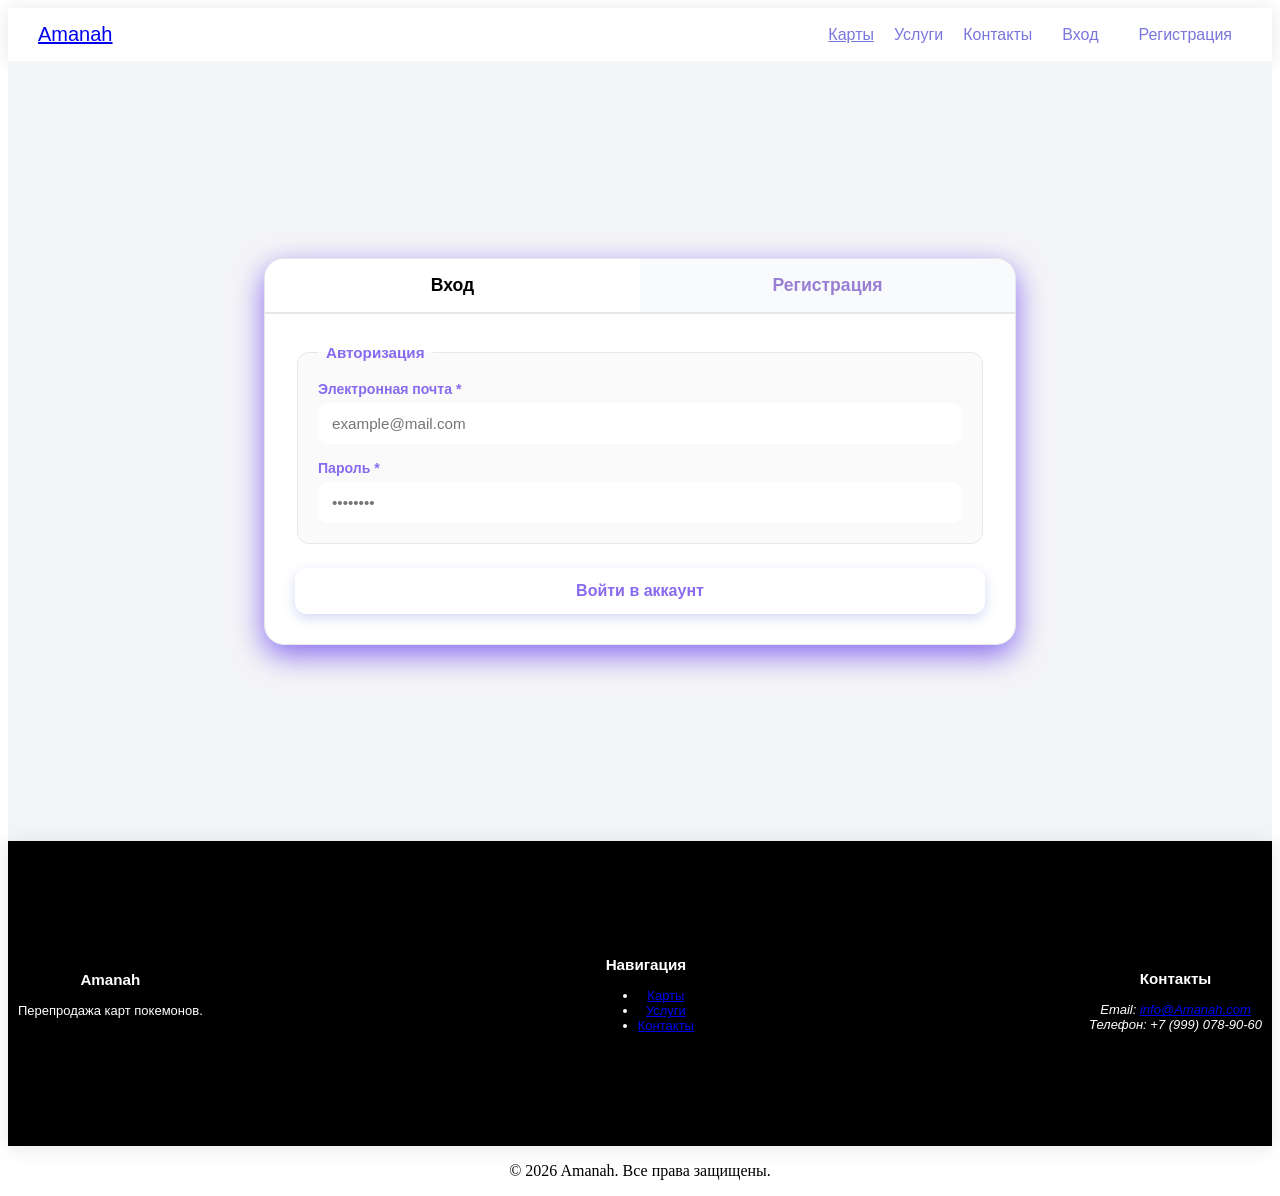
<file: Registor.html>
<!DOCTYPE html>
<html lang="ru">
<head>
  <meta charset="UTF-8">
  <meta name="viewport" content="width=device-width, initial-scale=1.0">
  <title>Amanah - Авторизация и Регистрация</title>
  <link rel="stylesheet" href="style.css">
</head>
<body>

<!-- Шапка сайта -->
<header class="site-header">
  <div class="logo">
    <a href="index.html">Amanah</a>
  </div>
  <nav class="menu">
    <ul>
      <li><a href="index.html">Карты</a></li>
      <li><a >Услуги</a></li>
      <li><a >Контакты</a></li>
      <li><a class="btn-Regist" onclick="switchTab('login')">Вход</a></li>
      <li><a class="btn-Regist" onclick="switchTab('register')">Регистрация</a></li> 
    </ul>
  </nav>
</header>

<main class="auth-wrapper">
  <div class="auth-card">
    
    <!-- Переключатель видов (Вход / Регистрация) -->
    <div class="auth-tabs">
      <button class="tab-btn active" id="tab-login" onclick="switchTab('login')">Вход</button>
      <button class="tab-btn" id="tab-register" onclick="switchTab('register')">Регистрация</button>
    </div>

    <div class="auth-content">
      
      <!-- ФОРМА ВХОДА  -->
      <form id="form-login" onsubmit="handleLogin(event)" novalidate>
        <fieldset>
          <legend>Авторизация</legend>
          <div class="form-grid">
            <div class="form-group full-width">
              <label for="login-email">Электронная почта *</label>
              <input type="email" id="login-email" placeholder="example@mail.com" required>
              <span class="error-msg">Введите корректный E-mail</span>
            </div>
            
            <div class="form-group full-width">
              <label for="login-password">Пароль *</label>
              <input type="password" id="login-password" placeholder="••••••••" required minlength="8">
              <span class="error-msg">Введите пароль</span>
            </div>
          </div>
        </fieldset>

        <button type="submit" class="btn-submit">Войти в аккаунт</button>
      </form>

      <!-- ФОРМА РЕГИСТРАЦИИ  -->
      <form id="form-register" style="display: none;" onsubmit="handleRegister(event)" novalidate>
        
        <!-- Блок 1: Личные данные -->
        <fieldset>
          <legend>1. Личные данные</legend>
          <div class="form-grid">
            <div class="form-group">
              <label for="reg-lastname">Фамилия *</label>
              <input type="text" id="reg-lastname" placeholder="Чей-то" required minlength="2">
              <span class="error-msg">Поле обязательно для заполнения (мин. 2 символа)</span>
            </div>

            <div class="form-group">
              <label for="reg-firstname">Имя *</label>
              <input type="text" id="reg-firstname" placeholder="Чей-то" required minlength="2">
              <span class="error-msg">Поле обязательно для заполнения (мин. 2 символа)</span>
            </div>

            <div class="form-group">
              <label for="reg-dob">Дата рождения *</label>
              <input type="date" id="reg-dob" required>
              <span class="error-msg">Укажите дату рождения</span>
            </div>

            <div class="form-group">
              <label>Предпочитаемое обращение / Пол</label>
              <div class="radio-group">
                <label><input type="radio" name="gender" value="Мужской" checked> Муж.</label>
                <label><input type="radio" name="gender" value="Женский"> Жен.</label>
                <label><input type="radio" name="gender" value="Гендерфлюкс"> Гендерфлюкс.</label>
              </div>
            </div>
          </div>
        </fieldset>

        <!-- Блок 2: Контактная информация и локация -->
        <fieldset>
          <legend>2. Контактная информация</legend>
          <div class="form-grid">
            <div class="form-group">
              <label for="reg-email">Электронная почта *</label>
              <input type="email" id="reg-email" placeholder="user@domain.com" required>
              <span class="error-msg">Введите корректный E-mail</span>
            </div>

            <div class="form-group">
              <label for="reg-phone">Номер телефона *</label>
              <input type="tel" id="reg-phone" placeholder="+7 (777) 000-00-00" pattern="^\+?[0-9\s\-\(\)]{10,18}$" required>
              <span class="error-msg">Формат: +7 (XXX) XXX-XX-XX</span>
            </div>

            <div class="form-group">
              <label for="reg-country">Страна проживания *</label>
              <select id="reg-country" required>
                <option value="" disabled selected>Выберите страну...</option>
                <option value="Казахстан">Казахстан</option>
                <option value="Кыргызстан">Кыргызстан</option>
                <option value="Узбекистан">Узбекистан</option>
                <option value="Монголия">Монголия</option>
                <option value="Турция">Турция</option>
                <option value="Египет">Египет</option>
              </select>
              <span class="error-msg">Выберите страну из списка</span>
            </div>

            <div class="form-group">
              <label for="reg-city">Город *</label>
              <input type="text" id="reg-city" placeholder="Павлодар" required>
              <span class="error-msg">Укажите ваш город</span>
            </div>
          </div>
        </fieldset>

        <!-- Блок 3: Безопасность и настройки -->
        <fieldset>
          <legend>3. Безопасность и учетная запись</legend>
          <div class="form-grid">
            <div class="form-group">
              <label for="reg-pass">Пароль *</label>
              <input type="password" id="reg-pass" placeholder="Мин. 8 символов, 1 цифра, 1 заглавная" required>
              <span class="error-msg" id="pass-err-text">Мин. 8 символов, заглавная буква и цифра</span>
            </div>

            <div class="form-group">
              <label for="reg-confirm-pass">Повтор пароля *</label>
              <input type="password" id="reg-confirm-pass" placeholder="Повторите пароль" required>
              <span class="error-msg" id="confirm-err-text">Пароли не совпадают</span>
            </div>

            <!-- Дополнительные элементы  -->
            <div class="form-group">
              <label for="reg-category">Любимая категория карт</label>
              <select id="reg-category">
                <option value="Обычные карт">Обычные карты</option>
                <option value="Ultra Rare / Holo" selected>Ultra Rare / Holo</option>
                <option value="Special Illustration Rare (SIR)">Special Illustration Rare (SIR)</option>
              </select>
            </div>

            <div class="form-group full-width">
              <div class="checkbox-group">
                <input type="checkbox" id="reg-terms" required>
                <label for="reg-terms">Я согласен с правилами сайта и прочитал соглашение, и т.д *</label>
              </div>
              <span class="error-msg" id="terms-err-text">Необходимо согласиться с правилами, которые были не прочитаны</span>
            </div>
          </div>
        </fieldset>

        <button type="submit" class="btn-submit">Завершить регистрацию</button>
      </form>

      <!--  ЭКРАН УСПЕХА  -->
      <div id="success-screen" class="success-screen">
        <div class="success-card">
          <h2>Авторизация пройдена</h2>
          <p id="success-message">Вы успешно вошли в систему!</p>
          <div style="margin-top: 20px;">
            <a href="index.html" class="btn" style="text-decoration: none;">На главную страницу</a>
          </div>
        </div>
      </div>

    </div>
  </div>
</main>

<!-- Подвал сайта -->
<footer>
  <div class="footer-content">
    <div class="footer-col">
      <h3>Amanah</h3>
      <p>Перепродажа карт покемонов.</p>
    </div>
    
    <div class="footer-col">
      <h3>Навигация</h3>
      <ul>
        <li><a href="index.html">Карты</a></li>
        <li><a href="#">Услуги</a></li>
        <li><a href="#">Контакты</a></li>
      </ul>
    </div>
    
    <div class="footer-col">
      <h3>Контакты</h3>
      <address>
        Email: <a href="mailto:info@Amanah.com">info@Amanah.com</a><br>
        Телефон: +7 (999) 078-90-60
      </address>
    </div>
  </div>
  
  <div class="footer-bottom">
    <p>&copy; 2026 Amanah. Все права защищены.</p>
  </div>
</footer>

<!-- Скрипты взаимодействия и валидации -->
<script>
  // Переключение табов "Вход / Регистрация"
  function switchTab(tab) {
    const loginForm = document.getElementById('form-login');
    const regForm = document.getElementById('form-register');
    const tabLogin = document.getElementById('tab-login');
    const tabReg = document.getElementById('tab-register');
    const successScreen = document.getElementById('success-screen');

    successScreen.style.display = 'none';

    if (tab === 'login') {
      loginForm.style.display = 'block';
      regForm.style.display = 'none';
      tabLogin.classList.add('active');
      tabReg.classList.remove('active');
    } else {
      loginForm.style.display = 'none';
      regForm.style.display = 'block';
      tabReg.classList.add('active');
      tabLogin.classList.remove('active');
    }
  }

  // Сброс ошибок под полями
  function clearErrors(form) {
    const groups = form.querySelectorAll('.form-group');
    groups.forEach(g => g.classList.remove('error'));
  }

  // Обработка отправки формы Входа
  function handleLogin(event) {
    event.preventDefault();
    const form = document.getElementById('form-login');
    clearErrors(form);

    const email = document.getElementById('login-email');
    const pass = document.getElementById('login-password');
    let valid = true;

    if (!email.value || !email.checkValidity()) {
      email.closest('.form-group').classList.add('error');
      valid = false;
    }

    if (!pass.value || pass.value.length < 8) {
      pass.closest('.form-group').classList.add('error');
      valid = false;
    }

    if (valid) {
      showSuccess(`С возвращением, ${email.value}! Вход выполнен успешно.`);
    }
  }

  // Обработка отправки формы Регистрации (Валидация по Заданию 4 и 5)
  function handleRegister(event) {
    event.preventDefault();
    const form = document.getElementById('form-register');
    clearErrors(form);

    let isValid = true;

    // Обязательные поля для стандартной проверки
    const requiredInputs = form.querySelectorAll('input[required], select[required]');
    requiredInputs.forEach(input => {
      if (!input.value || !input.checkValidity()) {
        input.closest('.form-group').classList.add('error');
        isValid = false;
      }
    });

    // Проверка условий пароля (JavaScript)
    const pass = document.getElementById('reg-pass').value;
    const confirmPass = document.getElementById('reg-confirm-pass').value;
    const passGroup = document.getElementById('reg-pass').closest('.form-group');
    const confirmGroup = document.getElementById('reg-confirm-pass').closest('.form-group');

    const hasMinLength = pass.length >= 8;
    const hasDigit = /\d/.test(pass);
    const hasUpper = /[A-ZА-Я]/.test(pass);

    if (!hasMinLength || !hasDigit || !hasUpper) {
      passGroup.classList.add('error');
      isValid = false;
    }

    if (pass !== confirmPass || confirmPass === "") {
      confirmGroup.classList.add('error');
      isValid = false;
    }

    // Согласие с правилами
    const terms = document.getElementById('reg-terms');
    if (!terms.checked) {
      terms.closest('.form-group').classList.add('error');
      isValid = false;
    }

    // Экран успешной регистрации при правильном заполнении
    if (isValid) {
      const firstName = document.getElementById('reg-firstname').value;
      const email = document.getElementById('reg-email').value;
      const category = document.getElementById('reg-category').value;
      
      showSuccess(`Поздравляем, ${firstName}! Регистрация прошла успешно.<br>Ваш e-mail: <b>${email}</b><br>Предпочитаемая категория: <b>${category}</b>`);
    }
  }

  // Отображение экрана успеха
  function showSuccess(msg) {
    document.getElementById('form-login').style.display = 'none';
    document.getElementById('form-register').style.display = 'none';
    const successScreen = document.getElementById('success-screen');
    document.getElementById('success-message').innerHTML = msg;
    successScreen.style.display = 'block';
  }
</script>

</body>
</html>
</file>
<file: style.css>
.site-header {
  display: flex;
  justify-content: space-between;
  align-items: center;
  padding: 15px 30px;
  background-color: #ffffff;
  box-shadow: 0 2px 20px rgba(0,0,0,0.1);
  text-align: center;
}
.logo{
  font-size: 20px;
  font-family:'Franklin Gothic Medium', 'Arial Narrow', Arial, sans-serif;
  color:#655ee1
}

.menu ul {
  display: flex;
  list-style: none;
  gap: 20px;
  margin: 0;
  padding: 0;
  text-align: center;
}

.menu a {
  color: #7976dd;
  font-weight: 0 px;
  text-align: center;
  font-family: 'Franklin Gothic Medium', 'Arial Narrow', Arial, sans-serif;
}

.btn-Regist{
display: flex;
color: #fefeff;
padding: 0px 10px;
border-radius: 12px;
font-family: 'Segoe UI', Tahoma, Geneva, Verdana, sans-serif;
}

.btn-Regist:hover{
  transition: 1s;
  color: #0004ff;
  cursor: pointer;
}

.hero {
  height: 40vh; 
  display: flex;
  align-items: center; 
  justify-content: center;
  text-align: center;
  background: linear-gradient(#5267d8,#000000) ;
  color: #ffffff;
  padding: 20px;
  box-shadow: 0 8px 20px rgba(0, 0, 0, 0.15);
  font-family: 'Segoe UI', Franklin Gothic Medium, Geneva, Verdana, sans-serif;
}
.hero-content span{
font-size: 70px;
font-family:Georgia, 'Times New Roman', Times, serif 

}

.hero h1 {
  font-size: 3rem;
  margin-bottom: 15px;
}

.hero p {
  font-size: 1.2rem;
  margin-bottom: 25px;
  color: #cccccc;
}

.btn {
  display: inline-block;
  background-color: #5267d8; 
  color: white; 
  padding: 12px 24px;
  outline: 2px solid #020202;
  border-radius: 12px;
}
.btn:hover {
  background-color: #9b64fa;
  transition: 1s;
  transform: translateY(-3px);
}
.btn:active {
  transform: scale(0.93);
  transition: 1s;
}
input:focus { 
    outline: 2px solid #5267d8; 
}
.card {
  width: 400px;
  border-radius: 25px;
  overflow: hidden;
  box-shadow: 0 4px 12px rgba(0, 0, 0, 0.1);
  font-family: sans-serif;
  background-color: #fff;
  border: 1px solid #000000;
  display: flex;
  flex-direction: column;
  margin-top: 20px;
}
.card-body {
  padding: 16px;
  display: flex;
  flex-direction: column;
  gap: 10px;
}
.card h2 {
  font-size: 1.25rem;
  margin: 0;
  color: #020202;
}
.card button:hover {
  background-color: #9b64fa;
  transform: translateY(-2px);
  transition: 1s;
}
.card button {
  margin-top: auto;
  padding: 10px;
  background-color: #007bff;
  color: white;
  border: none;
  cursor: pointer;
  border-radius: 12px;
  gap: 10px;
}
.card-grid {
  display: grid;
  grid-template-columns: repeat(auto-fit, minmax(250px, 1fr));
  padding: 10px;
}


.card:first-child:hover {
background-color: rgb(246, 146, 87);
transform: translateY(-4px);
transition: 1s;
}
.card:nth-child(2):hover {
background-color: rgb(141, 138, 136);
transform: translateY(-4px);
transition: 1s;
}
.card:nth-child(3):hover {
background-color: rgb(119, 119, 124);
transform: translateY(-4px);
transition: 1s;
}
.card:nth-child(4):hover {
background-color: rgb(116, 114, 112);
transform: translateY(-4px);
transition: 1s;
}
.card:nth-child(5):hover {
background-color: rgb(237, 166, 52);
transform: translateY(-4px);
transition: 1s;
}
.card:nth-child(6):hover {
background-color: rgb(245, 167, 66);
transform: translateY(-4px);
transition: 1s;
}
.card:nth-child(7):hover {
background-color: rgb(133, 244, 135);
transform: translateY(-4px);
transition: 1s;
}
.card:nth-child(8):hover {
background-color: rgb(125, 174, 249);
transform: translateY(-4px);
transition: 1s;
}
.card:nth-child(9):hover {
background-color: rgb(255, 217, 0);
transform: translateY(-4px);
transition: 1s;
}
.card:nth-child(10):hover {
background-color: rgb(177, 177, 252);
transform: translateY(-4px);
transition: 1s;
}
.footer-content{
display: flex;
  justify-content: space-between;
  align-items: center;
  padding: 100px 10px;
  background-color: #000000;
  box-shadow: 0 2px 20px rgba(0, 0, 0, 0.1);
  text-align: center;
}
.footer-col{
  font-size: 13px;
  margin: 0;
  color: #ffffff;
  font-family:'Segoe UI', Tahoma, Geneva, Verdana, sans-serif
}
.footer-bottom{
  text-align:center;
}

/* страница продуктов*/

.product-container {
  display: flex;
  background: #ffffff;
  max-width: 900px;
  border-radius: 12px;
  box-shadow: 0 10px 25px rgba(0, 0, 0, 0.08);
  overflow: hidden;
}

.product-image {
  flex: 1;
  min-width: 300px;
  background: #f9f9f9;
  display: flex;
  align-items: center;
  justify-content: center;
  padding: 20px;
}

.product-image img {
  max-width: 100%;
  height: auto;
  border-radius: 8px;
}

.product-info {
  flex: 1;
  min-width: 300px;
  padding: 30px;
  display: flex;
  flex-direction: column;
  justify-content: space-between;
}

.product-title {
  font-size: 24px;
  color: #1e293b;
  margin-bottom: 10px;
  font-family: 'Segoe UI', Tahoma, Geneva, Verdana, sans-serif;
}

.product-price {
  display: flex;
  align-items: center;
  gap: 12px;
  margin-bottom: 1px;
  font-family: 'Segoe UI', Tahoma, Geneva, Verdana, sans-serif;
}

.current-price {
  font-size: 28px;
  font-weight: 700;
  color: #0f172a;
}


.product-description {
  color: #040404;
  font-size: 18px;
  line-height: 1.6;
  margin-bottom: 10px;
  font-family: 'Segoe UI', Tahoma, Geneva, Verdana, sans-serif;
}

.color-picker {
  display: flex;
  gap: 10px;
}

.btn-buy {
  background-color: #2563eb;
  color: #ffffff;
  border: none;
  padding: 14px 20px;
  font-size: 16px;
  font-weight: 600;
  border-radius: 8px;
  cursor: pointer;
  transition: background-color 0.2s ease;
  box-shadow: 0 2px 20px rgba(0, 0, 0, 0.1);
}

.btn-buy:hover {
  background-color: #655ee1;
  transform: translateY(-3px);
  transition: 1s  ;
}
/* Дополнительные стили страницы под eBay */
.ebay-product-wrapper {
  padding: 40px 20px;
  background-color: #f7f7f7;
  display: flex;
  justify-content: center;
}

.ebay-container {
  display: flex;
  flex-wrap: wrap;
  gap: 30px;
  background: #ffffff;
  max-width: 1100px;
  width: 100%;
  padding: 30px;
  border-radius: 12px;
  box-shadow: 0 4px 15px rgba(0,0,0,0.06);
}

.ebay-gallery {
  flex: 1;
  min-width: 320px;
  display: flex;
  justify-content: center;
  align-items: center;
  background: #fafafa;
  border: 1px solid #eaeaea;
  border-radius: 10px;
  padding: 20px;
}

.ebay-gallery img {
  max-width: 100%;
  max-height: 450px;
  object-fit: contain;
}

.ebay-details {
  flex: 1.2;
  min-width: 320px;
  display: flex;
  flex-direction: column;
  gap: 12px;
  font-family: 'Segoe UI', Tahoma, Geneva, Verdana, sans-serif;
}

.ebay-title {
  font-size: 22px;
  font-weight: 600;
  color: #111827;
  line-height: 1.3;
}

.ebay-subtext {
  font-size: 14px;
  color: #6b7280;
}

.divider {
  border: 0;
  border-top: 1px solid #e5e7eb;
  margin: 5px 0;
}

.ebay-row {
  display: flex;
  align-items: center;
  font-size: 15px;
  gap: 10px;
}

.ebay-row .label {
  width: 110px;
  color: #6b7280;
}

.ebay-row .value {
  color: #1f2937;
}

.seller-info strong {
  color: #059669;
}

.ebay-price-section {
  display: flex;
  align-items: baseline;
  background: #f9fafb;
  padding: 12px;
  border-radius: 8px;
}

.ebay-price-section .label {
  width: 110px;
  color: #6b7280;
}

.ebay-price {
  font-size: 28px;
  font-weight: 700;
  color: #d97706;
}

.shipping-info {
  display: block;
  font-size: 13px;
  color: #16a34a;
  margin-top: 2px;
}

.qty-input {
  width: 60px;
  padding: 6px;
  border: 1px solid #d1d5db;
  border-radius: 6px;
  font-size: 14px;
}

.ebay-actions {
  display: flex;
  flex-direction: column;
  gap: 10px;
  margin-top: 10px;
}

.btn-ebay-buy {
  background: #0053a0;
  color: white;
  border: none;
  padding: 12px;
  border-radius: 24px;
  font-weight: 600;
  font-size: 16px;
  cursor: pointer;
  transition: 0.2s;
}

.btn-ebay-buy:hover {
  background: #003d77;
}

.btn-ebay-cart {
  background: #3665f3;
  color: white;
  border: none;
  padding: 12px;
  border-radius: 24px;
  font-weight: 600;
  font-size: 16px;
  cursor: pointer;
  transition: 0.2s;
}

.btn-ebay-cart:hover {
  background: #254bb8;
}

.btn-ebay-watchlist {
  background: transparent;
  color: #3665f3;
  border: 1px solid #3665f3;
  padding: 10px;
  border-radius: 24px;
  font-weight: 600;
  font-size: 14px;
  cursor: pointer;
}

.ebay-guarantee {
  margin-top: 15px;
  padding: 12px;
  background: #eff6ff;
  border: 1px solid #bfdbfe;
  border-radius: 8px;
  font-size: 13px;
  color: #1e40af;
}
/* Оформления регистрации */
.root {
      --primary-color: #5267d8;
      --primary-hover: #9b64fa;
      --bg-gradient: linear-gradient(135deg, #5267d8 0%, #1e1b4b 100%);
      --error-color: #ef4444;
      --success-color: #10b981;
      --input-border: #d1d5db;
    }

    .auth-wrapper {
      padding: 40px 20px;
      min-height: calc(100vh - 200px);
      background: #f4f5f7;
      display: flex;
      justify-content: center;
      align-items: center;
      font-family: 'Segoe UI', Tahoma, Geneva, Verdana, sans-serif;
    }

    .auth-card {
      background: #ffffff;
      width: 100%;
      max-width: 750px;
      border-radius: 20px;
      box-shadow: 0 10px 30px rgb(135, 106, 238);
      overflow: hidden;
      border: 1px solid #e5e7eb;
    }

    /* Табы (Переключатели Вход / Регистрация) */
    .auth-tabs {
      display: flex;
      background: #f9fafb;
      border-bottom: 2px solid #e5e7eb;
    }

    .tab-btn {
      flex: 1;
      padding: 16px;
      border: none;
      background: none;
      font-size: 1.1rem;
      font-weight: 600;
      color: #997fd3;
      cursor: pointer;
      transition: all 1s ease;
    }

    .tab-btn.active {
      color: var(--primary-color);
      border-bottom: 3px solid var(--primary-color);
      background: #ffffff;
    }

    .auth-content {
      padding: 30px;
    }

    /* Сетка и Стили полей */
    fieldset {
      border: 1px solid #e5e7eb;
      border-radius: 12px;
      padding: 20px;
      margin-bottom: 24px;
      background: #fafafa;
    }

    legend {
      font-weight: 700;
      color: rgb(135, 106, 238);
      padding: 0 8px;
      font-size: 0.95rem;
    }

    .form-grid {
      display: grid;
      grid-template-columns: repeat(2, 1fr);
      gap: 16px;
    }

    .form-group {
      display: flex;
      flex-direction: column;
      gap: 6px;
      position: relative;
    }

    .form-group.full-width {
      grid-column: span 2;
    }

    label {
      font-size: 0.88rem;
      font-weight: 600;
      color: rgb(135, 106, 238);
    }

    input, select, textarea {
      padding: 12px 14px;
      border: 1.5px solid var(--input-border);
      border-radius: 10px;
      font-size: 0.95rem;
      outline: none;
      transition: all 0.2s ease;
      background: #fff;
      width: 100%;
      box-sizing: border-box;
    }

    /* Псевдоклассы состояний */
    input:focus, select:focus, textarea:focus {
      border-color: var(--primary-color);
      box-shadow: 0 0 0 4px rgba(82, 103, 216, 0.15);
    }

    input:focus-visible {
      outline: 2px solid var(--primary-color);
    }

    input:valid:not(:placeholder-shown) {
      border-color: var(--success-color);
    }

    input:invalid:not(:placeholder-shown) {
      border-color: var(--error-color);
    }

    .error-msg {
      color: red;
      font-size: 0.78rem;
      display: none;
      margin-top: 2px;
    }

    .form-group.error .error-msg {
      display: block;
    }

    .form-group.error input {
      border-color: var(--error-color);
    }

    /* Радио-кнопки и Чекбоксы */
    .checkbox-group, .radio-group {
      display: flex;
      gap: 15px;
      align-items: center;
      margin-top: 5px;
    }

    .checkbox-group label, .radio-group label {
      font-weight: normal;
      cursor: pointer;
    }

    input[type="checkbox"], input[type="radio"] {
      width: 18px;
      height: 18px;
      accent-color: var(--primary-color);
      cursor: pointer;
    }

    /* Кнопки формы */
    .btn-submit {
      width: 100%;
      padding: 14px;
      background: var(--primary-color);
      color: rgb(135, 106, 238);
      border: none;
      border-radius: 12px;
      font-size: 1rem;
      font-weight: 600;
      cursor: pointer;
      transition: all 0.3s ease;
      box-shadow: 0 4px 12px rgba(82, 103, 216, 0.25);
    }

    .btn-submit:hover {
      background: var(--primary-hover);
      transform: translateY(-2px);
    }

    /* Экран Успеха */
    .success-screen {
      display: none;
      text-align: center;
      padding: 40px 20px;
    }

    .success-card {
      background: #ecfdf5;
      border: 1px solid #a7f3d0;
      padding: 30px;
      border-radius: 16px;
      color: #065f46;
    }

    .success-card h2 {
      margin-top: 0;
      color: #047857;
    }

    /* Адаптивность для мобильных устройств */
    @media (max-width: 640px) {
      .form-grid {
        grid-template-columns: 1fr;
      }
      .form-group.full-width {
        grid-column: span 1;
      }
    }
</file>
